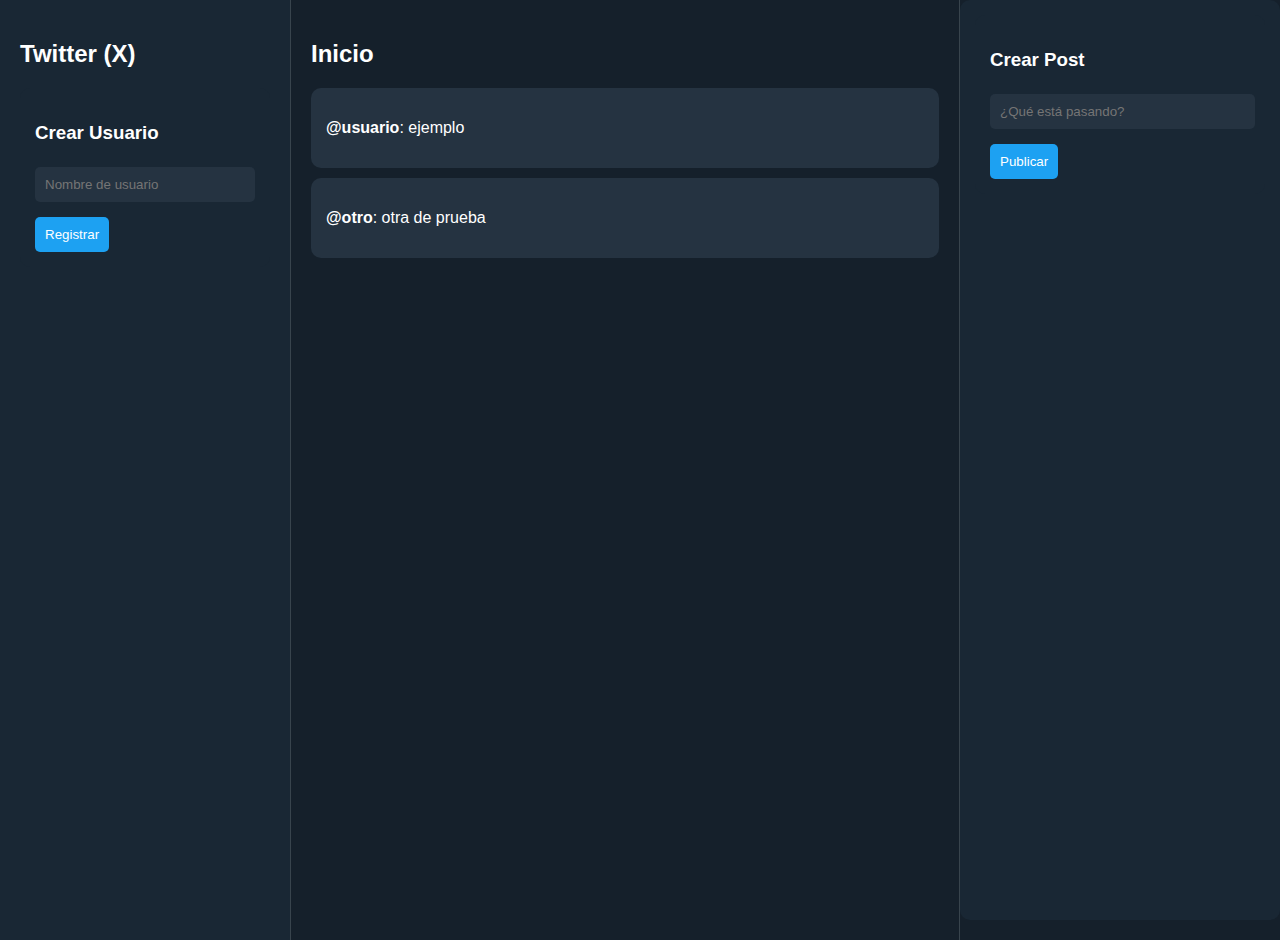
<file: frontend/index.html>
<!DOCTYPE html>
<html lang="es">
<head>
    <meta charset="UTF-8">
    <meta name="viewport" content="width=device-width, initial-scale=1.0">
    <title>Twitter (X) - Básico</title>
    <link rel="stylesheet" href="styles.css">
</head>
<body>
    <div class="sidebar">
        <h2>Twitter (X)</h2>
        <div class="user-creation">
            <h3>Crear Usuario</h3>
            <input type="text" placeholder="Nombre de usuario">
            <button>Registrar</button>
        </div>
    </div>
    <div class="feed">
        <h2>Inicio</h2>
        <div class="tweets-container">
            <div class="tweet">
                <p><strong>@usuario</strong>: ejemplo</p>
            </div>
            <div class="tweet">
                <p><strong>@otro</strong>: otra de prueba</p>
            </div>
        </div>
    </div>
    <div class="post-creation">
        <div class="post-box">
            <h3>Crear Post</h3>
            <input type="text" placeholder="¿Qué está pasando?"></input>
            <button>Publicar</button>
        </div>
    </div>
</body>
</html>
</file>
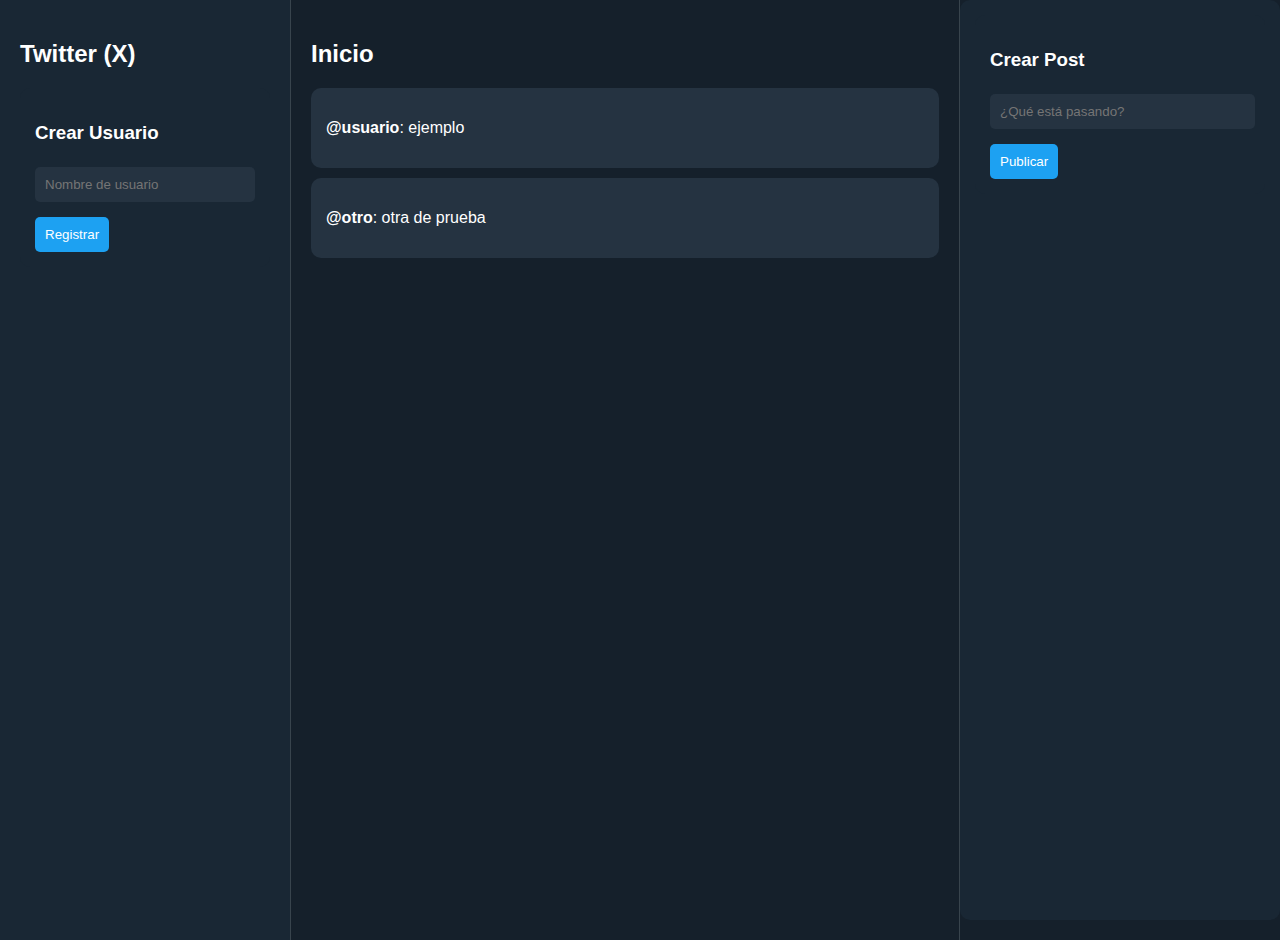
<file: backend/src/main/resources/static/index.html>
<!DOCTYPE html>
<html lang="es">
<head>
    <meta charset="UTF-8">
    <meta name="viewport" content="width=device-width, initial-scale=1.0">
    <title>Twitter (X) - Básico</title>
    <link rel="stylesheet" href="styles.css">
</head>
<body>
    <div class="sidebar">
        <h2>Twitter (X)</h2>
        <div class="user-creation">
            <div class="register-form">
                <h3>Crear Usuario</h3>
                <input type="text" class="username-input" placeholder="Nombre de usuario">
                <button class="register-btn">Registrar</button>
            </div>
            <div class="user-info" style="display: none;">
                <h3>Usuario: <span class="logged-username"></span></h3>
                <button class="logout-btn">Cerrar sesión</button>
            </div>
        </div>
    </div>
    <div class="feed">
        <h2>Inicio</h2>
        <div class="tweets-container">
            <div class="tweet">
                <p><strong>@usuario</strong>: ejemplo</p>
            </div>
            <div class="tweet">
                <p><strong>@otro</strong>: otra de prueba</p>
            </div>
        </div>
    </div>
    <div class="post-creation">
        <div class="post-box">
            <h3>Crear Post</h3>
            <input type="text" class="tweet-input" placeholder="¿Qué está pasando?"></input>
            <button class="post-btn">Publicar</button>
        </div>
    </div>
    <script src="script.js"></script>
</body>
</html>
</file>
<file: frontend/styles.css>
body {
    font-family: Arial, sans-serif;
    display: flex;
    margin: 0;
    background-color: #15202B;
    color: white;
}
.sidebar {
    width: 250px;
    padding: 20px;
    background-color: #192734;
}
.feed {
    flex: 1;
    padding: 20px;
    height: 100vh;
    border-left: 1px solid #38444D;
    border-right: 1px solid #38444D;
}
.trends {
    width: 300px;
    padding: 20px;
    background-color: #192734;
}
.tweet {
    background: #253341;
    padding: 15px;
    margin-bottom: 10px;
    border-radius: 10px;
}
.tweet button {
    background: #1DA1F2;
    color: white;
    border: none;
    padding: 5px 10px;
    margin-top: 5px;
    cursor: pointer;
    border-radius: 5px;
}
.post-box {
    background: #192734;
    padding: 15px;
    margin-bottom: 20px;
    border-radius: 10px;
}
.post-box textarea {
    width: 100%;
    background: #253341;
    border: none;
    padding: 10px;
    color: white;
    border-radius: 5px;
    resize: none;
}
.post-box button {
    background: #1DA1F2;
    color: white;
    border: none;
    padding: 10px;
    margin-top: 10px;
    cursor: pointer;
    border-radius: 5px;
}
.user-creation {
    background: #192734;
    padding: 15px;
    margin-bottom: 20px;
    border-radius: 10px;
    width: 100%;
    box-sizing: border-box;
    overflow: hidden;
}

.user-creation input {
    width: calc(100% - 20px); /* Asegura que los inputs no sobrepasen los bordes */
    max-width: 100%; /* Previene que sean más grandes que su contenedor */
    padding: 10px;
    margin: 5px 0;
    border-radius: 5px;
    border: none;
    background: #253341;
    color: white;
}

.user-creation button {
    background: #1DA1F2;
    color: white;
    border: none;
    padding: 10px;
    margin-top: 10px;
    cursor: pointer;
    border-radius: 5px;
    float: left;
}

.post-creation {
    background: #192734;
    padding: 15px;
    margin-bottom: 20px;
    border-radius: 10px;
    width: 25%;
    box-sizing: border-box;
    overflow: hidden;
}

.post-creation input {
    width: calc(100% - 15px);
    max-width: 100%;
    padding: 10px;
    margin: 5px 0;
    border-radius: 5px;
    border: none;
    background: #253341;
    color: white;
}
</file>
<file: backend/src/main/resources/static/styles.css>
body {
    font-family: Arial, sans-serif;
    display: flex;
    margin: 0;
    background-color: #15202B;
    color: white;
}
.sidebar {
    width: 250px;
    padding: 20px;
    background-color: #192734;
}
.feed {
    flex: 1;
    padding: 20px;
    height: 100vh;
    border-left: 1px solid #38444D;
    border-right: 1px solid #38444D;
}
.trends {
    width: 300px;
    padding: 20px;
    background-color: #192734;
}
.tweet {
    background: #253341;
    padding: 15px;
    margin-bottom: 10px;
    border-radius: 10px;
}
.tweet button {
    background: #1DA1F2;
    color: white;
    border: none;
    padding: 5px 10px;
    margin-top: 5px;
    cursor: pointer;
    border-radius: 5px;
}
.post-box {
    background: #192734;
    padding: 15px;
    margin-bottom: 20px;
    border-radius: 10px;
}
.post-box textarea {
    width: 100%;
    background: #253341;
    border: none;
    padding: 10px;
    color: white;
    border-radius: 5px;
    resize: none;
}
.post-box button {
    background: #1DA1F2;
    color: white;
    border: none;
    padding: 10px;
    margin-top: 10px;
    cursor: pointer;
    border-radius: 5px;
}
.user-creation {
    background: #192734;
    padding: 15px;
    margin-bottom: 20px;
    border-radius: 10px;
    width: 100%;
    box-sizing: border-box;
    overflow: hidden;
}

.user-creation input {
    width: calc(100% - 20px);
    max-width: 100%;
    padding: 10px;
    margin: 5px 0;
    border-radius: 5px;
    border: none;
    background: #253341;
    color: white;
}

.user-creation button {
    background: #1DA1F2;
    color: white;
    border: none;
    padding: 10px;
    margin-top: 10px;
    cursor: pointer;
    border-radius: 5px;
    float: left;
}

.post-creation {
    background: #192734;
    padding: 15px;
    margin-bottom: 20px;
    border-radius: 10px;
    width: 25%;
    box-sizing: border-box;
    overflow: hidden;
}

.post-creation input {
    width: calc(100% - 15px);
    max-width: 100%;
    padding: 10px;
    margin: 5px 0;
    border-radius: 5px;
    border: none;
    background: #253341;
    color: white;
}
</file>
